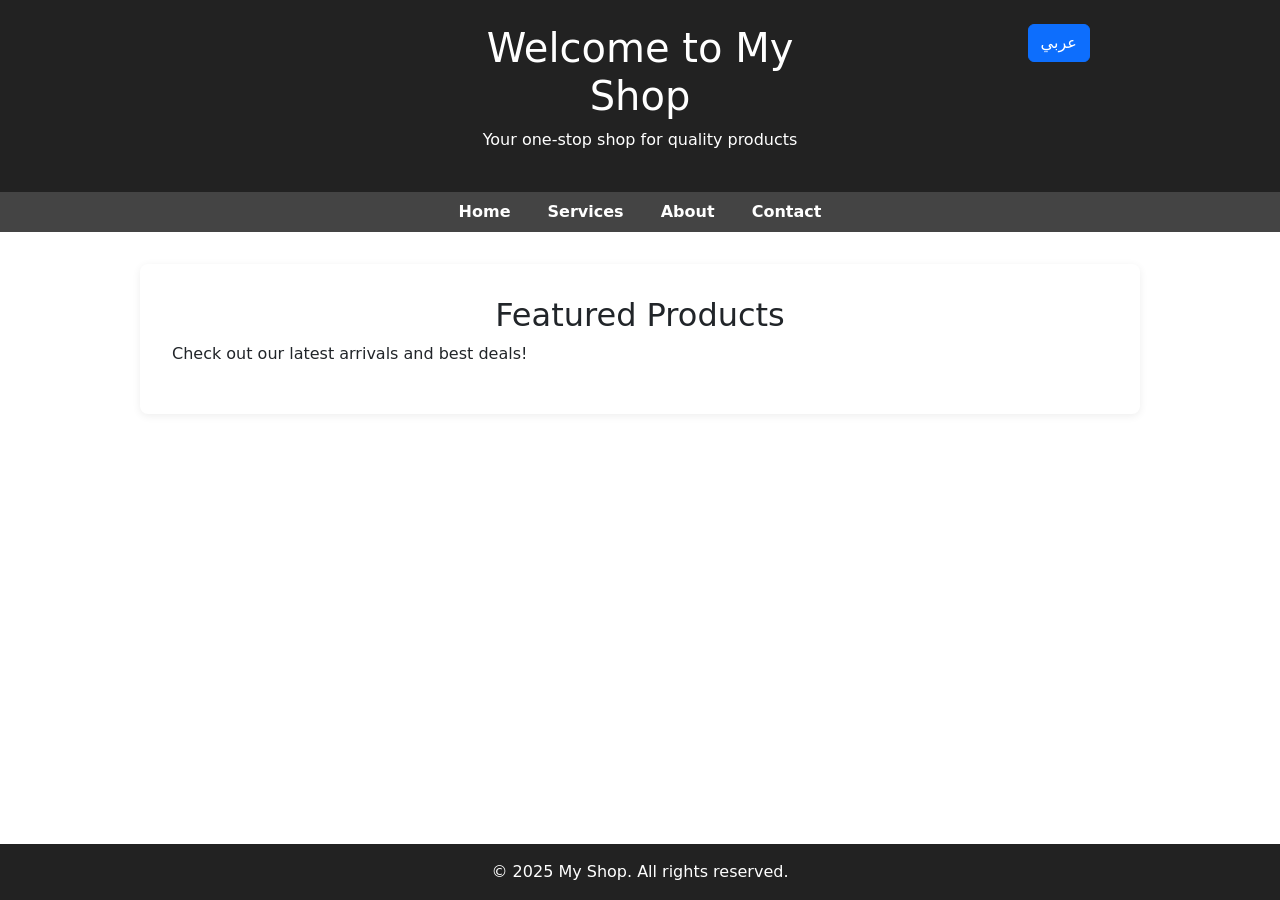
<file: index.html>
<!DOCTYPE html>
<html lang="en">

<head>
    <meta charset="UTF-8">
    <meta name="viewport" content="width=device-width, initial-scale=1.0">
    <title>My Shop</title>
    <link rel="stylesheet" href="styles/CSS/style.css">
    <link href="https://cdn.jsdelivr.net/npm/bootstrap@5.3.7/dist/css/bootstrap.min.css" rel="stylesheet"
        integrity="sha384-LN+7fdVzj6u52u30Kp6M/trliBMCMKTyK833zpbD+pXdCLuTusPj697FH4R/5mcr" crossorigin="anonymous">

    <script src="https://cdn.jsdelivr.net/npm/bootstrap@5.3.7/dist/js/bootstrap.bundle.min.js"
        integrity="sha384-ndDqU0Gzau9qJ1lfW4pNLlhNTkCfHzAVBReH9diLvGRem5+R9g2FzA8ZGN954O5Q"
        crossorigin="anonymous"></script>
    <script src="styles/js/script.js"></script>
</head>

<body>
    <header class="container-fluid">
        <div class="container-fluid text-center">
            <div class="row">
                <div class="col">
                    
                </div>
                <div class="col">
                    <h1>Welcome to My Shop</h1>
                    <p>Your one-stop shop for quality products</p>
                </div>
                <div class="col">
                   
                    <a href="Ar/index.html">
                        <div class="btn btn-primary col">
                            عربي
                        </div>
                    </a>
                    
                </div>
                </div>
            </div>
    </header>
    <div w3-include-html="top_nav.html"></div>
    <main>
        <h2>Featured Products</h2>
        <p>Check out our latest arrivals and best deals!</p>
        <!-- Product listings will go here -->
    </main>
    <footer>
        &copy; 2025 My Shop. All rights reserved.
    </footer>
</body>

</html>
</file>
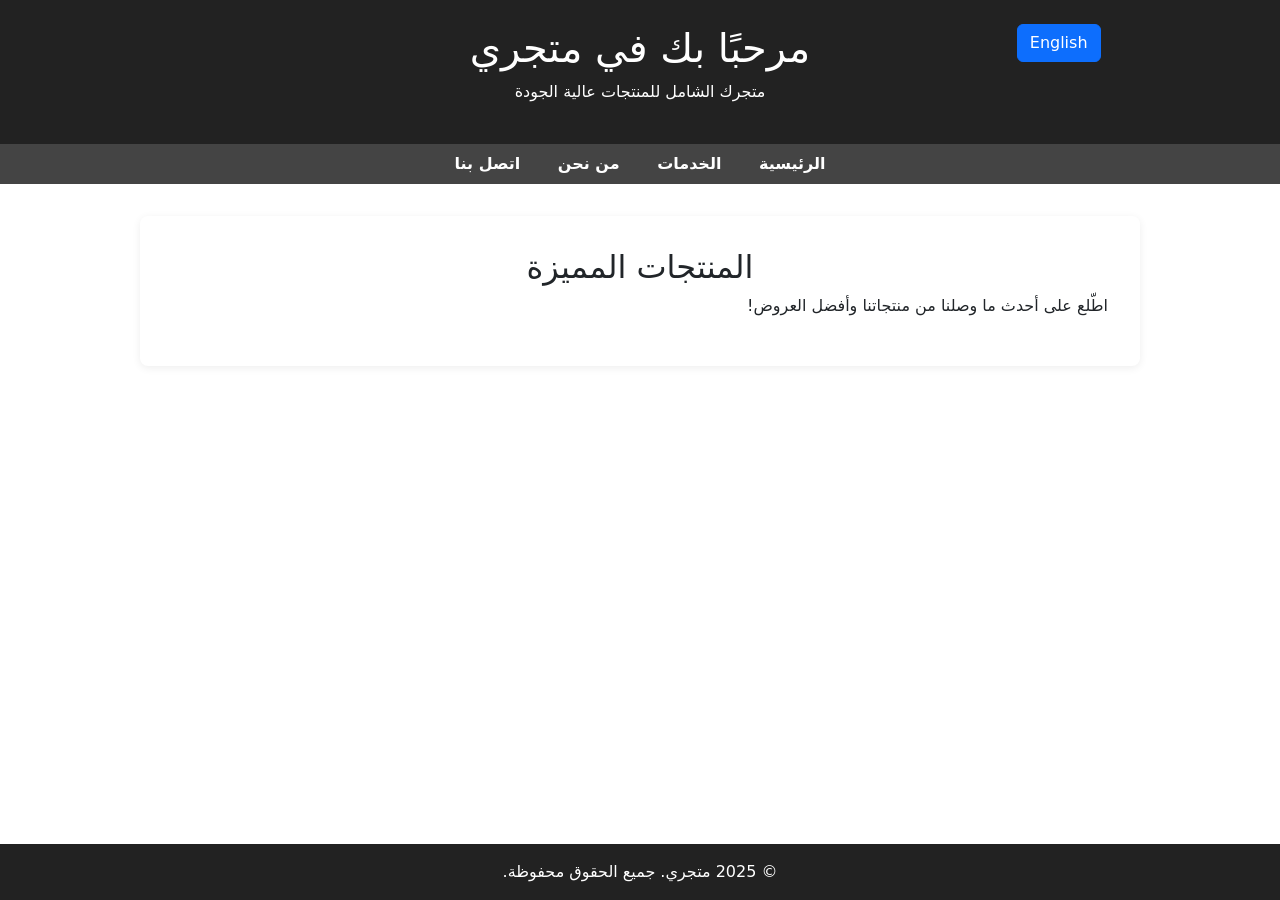
<file: Ar/index.html>
<!DOCTYPE html>
<html lang="en" dir="rtl">
<head>
    <meta charset="UTF-8">
    <meta name="viewport" content="width=device-width, initial-scale=1.0">
    <title>My Shop</title>
    <link rel="stylesheet" href="../styles/CSS/style.css">
    <link href="https://cdn.jsdelivr.net/npm/bootstrap@5.3.7/dist/css/bootstrap.min.css" rel="stylesheet" integrity="sha384-LN+7fdVzj6u52u30Kp6M/trliBMCMKTyK833zpbD+pXdCLuTusPj697FH4R/5mcr" crossorigin="anonymous">
    
    <script src="https://cdn.jsdelivr.net/npm/bootstrap@5.3.7/dist/js/bootstrap.bundle.min.js" integrity="sha384-ndDqU0Gzau9qJ1lfW4pNLlhNTkCfHzAVBReH9diLvGRem5+R9g2FzA8ZGN954O5Q" crossorigin="anonymous"></script>
    <script src="../styles/js/script.js"></script>
</head>
<body>
    <header class="container-fluid">
        <div class="container-fluid text-center">
            <div class="row">
                <div class="col">
                    <a href="../index.html">
                        <div class="btn btn-primary">
                            English
                        </div>
                    </a>
                </div>
                <div class="col">
                    <h1>
                        مرحبًا بك في متجري
                    </h1>
                    <p>
                        متجرك الشامل للمنتجات عالية الجودة
                    </p>
                </div>
                <div class="col">
    
                </div>
            </div>
    </header>
    <div w3-include-html="top_nav.html"></div>
    <main>
        <h2>
            المنتجات المميزة
        </h2>
        <p>
            اطّلع على أحدث ما وصلنا من منتجاتنا وأفضل العروض!
        </p>
        <!-- Product listings will go here -->
    </main>
    <footer>
        &copy; 2025 متجري. جميع الحقوق محفوظة.
    </footer>
</body>
</html>
</file>
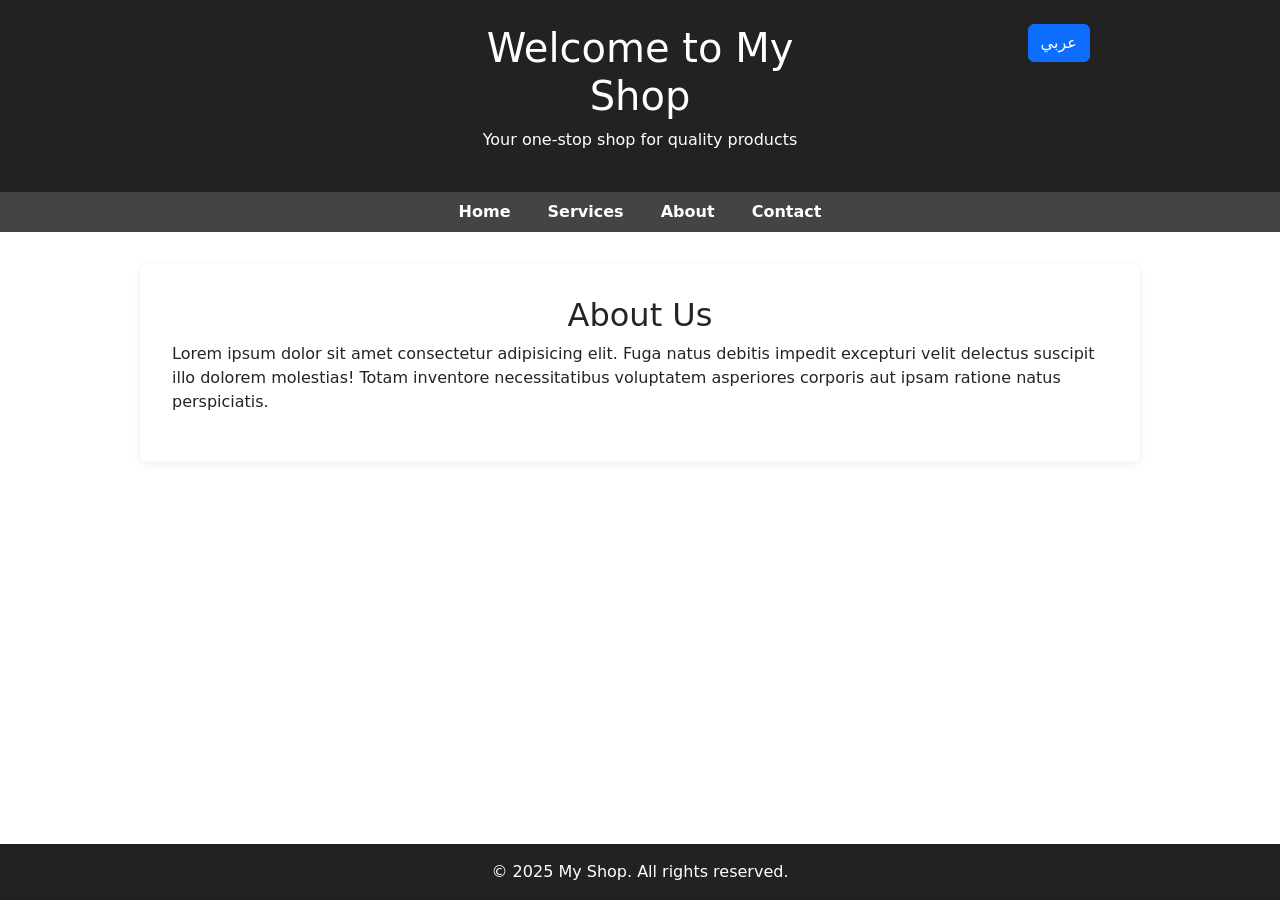
<file: about.html>
<!DOCTYPE html>
<html lang="en">

<head>
    <meta charset="UTF-8">
    <meta name="viewport" content="width=device-width, initial-scale=1.0">
    <title>My Shop</title>
    <link rel="stylesheet" href="styles/CSS/style.css">
    <link href="https://cdn.jsdelivr.net/npm/bootstrap@5.3.7/dist/css/bootstrap.min.css" rel="stylesheet"
        integrity="sha384-LN+7fdVzj6u52u30Kp6M/trliBMCMKTyK833zpbD+pXdCLuTusPj697FH4R/5mcr" crossorigin="anonymous">

    <script src="https://cdn.jsdelivr.net/npm/bootstrap@5.3.7/dist/js/bootstrap.bundle.min.js"
        integrity="sha384-ndDqU0Gzau9qJ1lfW4pNLlhNTkCfHzAVBReH9diLvGRem5+R9g2FzA8ZGN954O5Q"
        crossorigin="anonymous"></script>
    <script src="styles/js/script.js"></script>
</head>

<body>
    <header class="container-fluid">
        <div class="container-fluid text-center">
            <div class="row">
                <div class="col">
                    
                </div>
                <div class="col">
                    <h1>Welcome to My Shop</h1>
                    <p>Your one-stop shop for quality products</p>
                </div>
                <div class="col">
                   
                    <a href="Ar/about.html">
                        <div class="btn btn-primary col">
                            عربي
                        </div>
                    </a>
                    
                </div>
                </div>
            </div>
    </header>
    <div w3-include-html="top_nav.html"></div>
    <main>
        <h2>About Us</h2>
        <p>Lorem ipsum dolor sit amet consectetur adipisicing elit. Fuga natus debitis impedit excepturi velit delectus suscipit illo dolorem molestias! Totam inventore necessitatibus voluptatem asperiores corporis aut ipsam ratione natus perspiciatis.</p>
    </main>
    <footer>
        &copy; 2025 My Shop. All rights reserved.
    </footer>
</body>

</html>
</file>
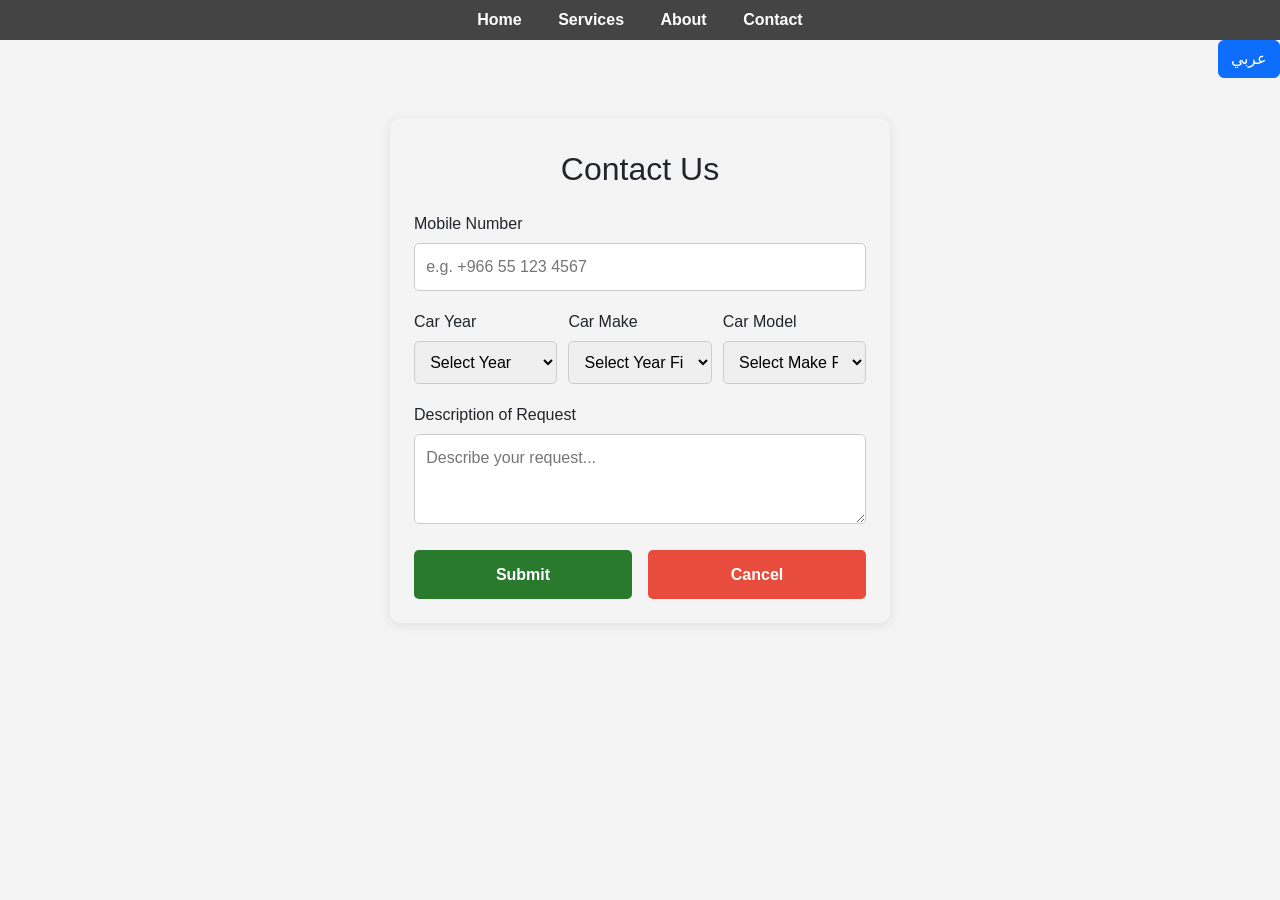
<file: contact.html>
<!DOCTYPE html>
<html lang="en">
<head>
    <meta charset="UTF-8">
    <meta name="viewport" content="width=device-width, initial-scale=1.0">
    <title>Contact Us</title>
    <link href="https://cdn.jsdelivr.net/npm/bootstrap@5.3.7/dist/css/bootstrap.min.css" rel="stylesheet" integrity="sha384-LN+7fdVzj6u52u30Kp6M/trliBMCMKTyK833zpbD+pXdCLuTusPj697FH4R/5mcr" crossorigin="anonymous">
    <link rel="stylesheet" href="styles/CSS/style.css">
    <script src="https://cdn.jsdelivr.net/npm/bootstrap@5.3.7/dist/js/bootstrap.bundle.min.js" integrity="sha384-ndDqU0Gzau9qJ1lfW4pNLlhNTkCfHzAVBReH9diLvGRem5+R9g2FzA8ZGN954O5Q" crossorigin="anonymous"></script>
    <script src="styles/js/script.js"></script>
</head>
<div w3-include-html="top_nav.html"></div>
<div class="col" dir="rtl">
                    <a href="Ar/contact.html">
                        <div class="btn btn-primary">
                            عربي
                        </div>
                    </a>
                </div>
<body>
    <div class="container">
        <h2>Contact Us</h2>
        <form>

            <label for="mobile">Mobile Number</label>
            <input type="tel" id="mobile" name="mobile" placeholder="e.g. +966 55 123 4567" required>

            <div class="form-row">
                <div>
                    <label for="year">Car Year</label>
                    <select id="year" name="year" required>
                        <option value="">Loading...</option>
                    </select>
                </div>
                <div>
                    <label for="make">Car Make</label>
                    <select id="make" name="make" required>
                        <option value="">Select Year First</option>
                    </select>
                </div>
                <div>
                    <label for="model">Car Model</label>
                    <select id="model" name="model" required>
                        <option value="">Select Make First</option>
                    </select>
                </div>
            </div>

            <label for="desc">Description of Request</label>
            <textarea id="desc" name="desc" placeholder="Describe your request..." required></textarea>

            <div class="btn-group">
                <button type="submit" class="btn-submit">Submit</button>
                <button type="reset" class="btn-cancel">Cancel</button>
            </div>
        </form>
    </div>
</body>
</html>
</file>
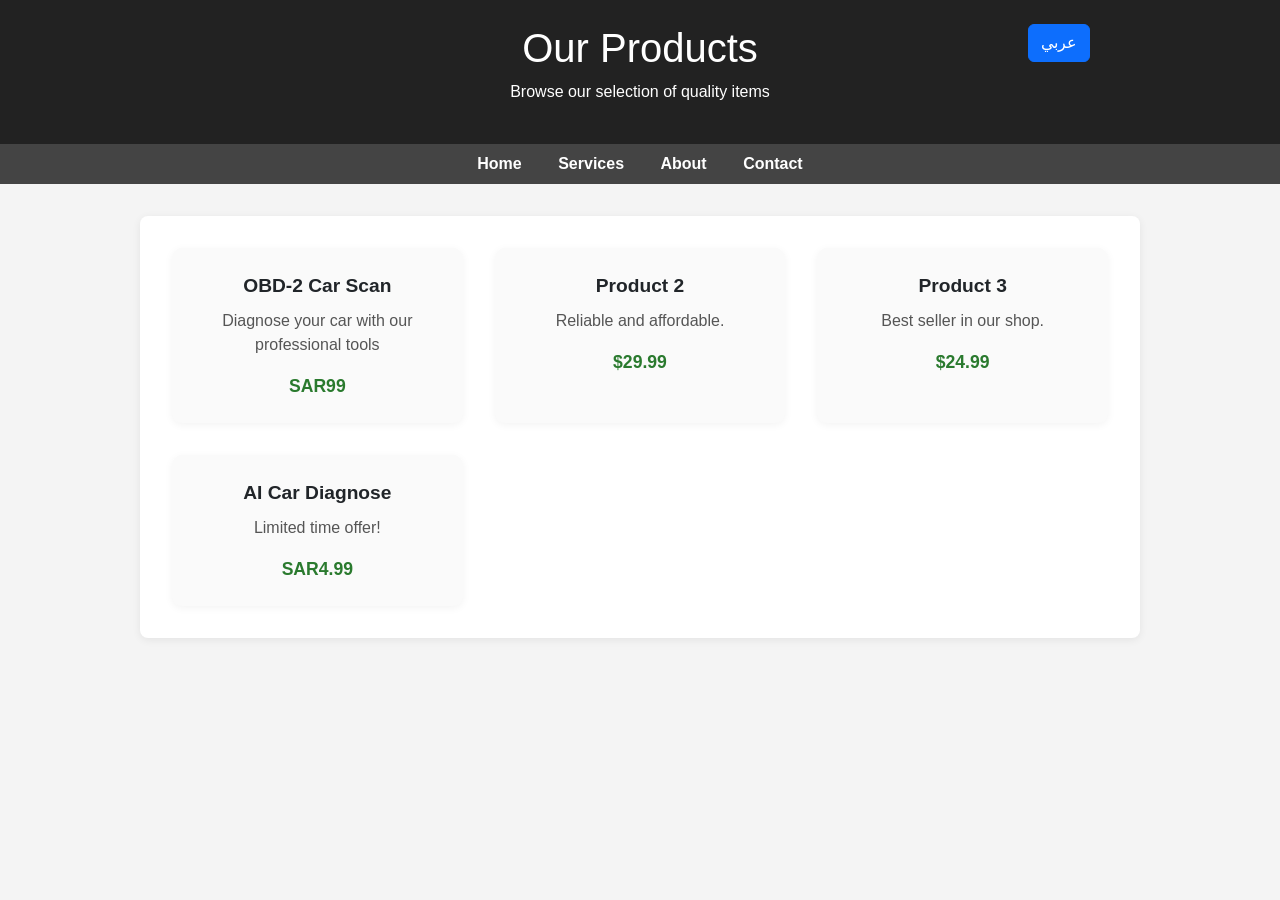
<file: services.html>
<!DOCTYPE html>
<html lang="en">
<head>
    <meta charset="UTF-8">
    <meta name="viewport" content="width=device-width, initial-scale=1.0">
    <title>Product List</title>
    <link href="https://cdn.jsdelivr.net/npm/bootstrap@5.3.7/dist/css/bootstrap.min.css" rel="stylesheet" integrity="sha384-LN+7fdVzj6u52u30Kp6M/trliBMCMKTyK833zpbD+pXdCLuTusPj697FH4R/5mcr" crossorigin="anonymous">
    <link rel="stylesheet" href="styles/CSS/style.css">
    <script src="https://cdn.jsdelivr.net/npm/bootstrap@5.3.7/dist/js/bootstrap.bundle.min.js" integrity="sha384-ndDqU0Gzau9qJ1lfW4pNLlhNTkCfHzAVBReH9diLvGRem5+R9g2FzA8ZGN954O5Q" crossorigin="anonymous"></script>
    <script src="styles/js/script.js"></script>
</head>
<body>
    <header class="container-fluid">
        <div class="container-fluid text-center">
            <div class="row">
                <div class="col">
    
                </div>
                <div class="col">
                    <h1>Our Products</h1>
                    <p>Browse our selection of quality items</p>
                </div>
                <div class="col">
    
                    <a href="Ar/services.html">
                        <div class="btn btn-primary col">
                            عربي
                        </div>
                    </a>
    
                </div>
            </div>
        </div>
    </header>
    <div w3-include-html="top_nav.html"></div>
    <main>
        <div class="product-list">
            <div class="product-item">
                <div class="product-title">OBD-2 Car Scan</div>
                <div class="product-desc">Diagnose your car with our professional tools</div>
                <div class="product-price">SAR99</div>
            </div>
            <div class="product-item">
                <div class="product-title">Product 2</div>
                <div class="product-desc">Reliable and affordable.</div>
                <div class="product-price">$29.99</div>
            </div>
            <div class="product-item">
                <div class="product-title">Product 3</div>
                <div class="product-desc">Best seller in our shop.</div>
                <div class="product-price">$24.99</div>
            </div>
            <div class="product-item">
                <div class="product-title">AI Car Diagnose</div>
                <div class="product-desc">Limited time offer!</div>
                <div class="product-price">SAR4.99</div>
            </div>
        </div>
    </main>
</body>
</html>
</file>
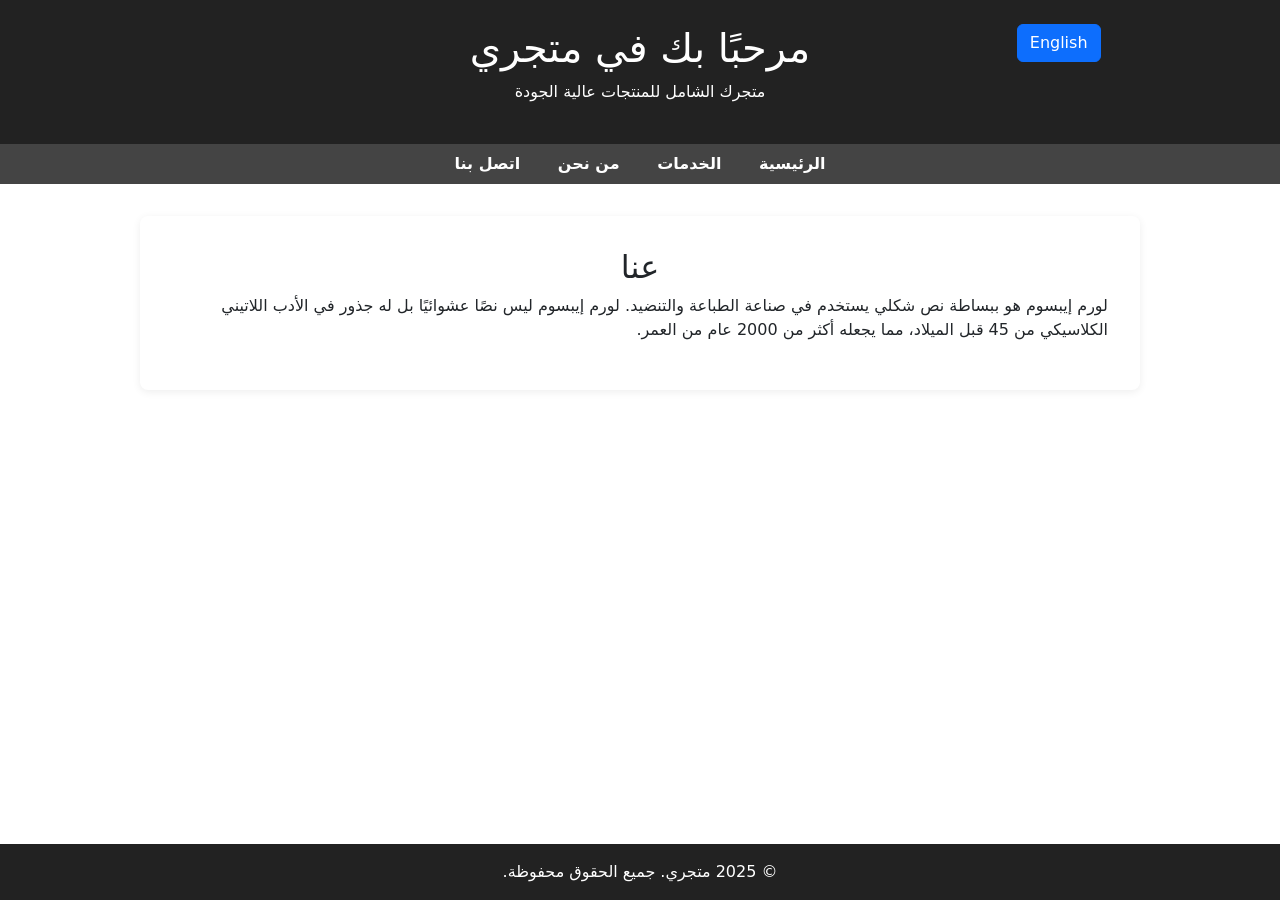
<file: Ar/about.html>
<!DOCTYPE html>
<html lang="en" dir="rtl">
<head>
    <meta charset="UTF-8">
    <meta name="viewport" content="width=device-width, initial-scale=1.0">
    <title>My Shop</title>
    <link rel="stylesheet" href="../styles/CSS/style.css">
    <link href="https://cdn.jsdelivr.net/npm/bootstrap@5.3.7/dist/css/bootstrap.min.css" rel="stylesheet" integrity="sha384-LN+7fdVzj6u52u30Kp6M/trliBMCMKTyK833zpbD+pXdCLuTusPj697FH4R/5mcr" crossorigin="anonymous">
    
    <script src="https://cdn.jsdelivr.net/npm/bootstrap@5.3.7/dist/js/bootstrap.bundle.min.js" integrity="sha384-ndDqU0Gzau9qJ1lfW4pNLlhNTkCfHzAVBReH9diLvGRem5+R9g2FzA8ZGN954O5Q" crossorigin="anonymous"></script>
    <script src="../styles/js/script.js"></script>
</head>
<body>
    <header class="container-fluid">
        <div class="container-fluid text-center">
            <div class="row">
                <div class="col">
                    <a href="../about.html">
                        <div class="btn btn-primary">
                            English
                        </div>
                    </a>
                </div>
                <div class="col">
                    <h1>
                        مرحبًا بك في متجري
                    </h1>
                    <p>
                        متجرك الشامل للمنتجات عالية الجودة
                    </p>
                </div>
                <div class="col">
    
                </div>
            </div>
    </header>
    <div w3-include-html="top_nav.html"></div>
    <main>
        <h2>
            عنا
        </h2>
        <p>
            لورم إيبسوم هو ببساطة نص شكلي يستخدم في صناعة الطباعة والتنضيد. لورم إيبسوم ليس نصًا عشوائيًا بل له جذور في الأدب اللاتيني الكلاسيكي من 45 قبل الميلاد، مما يجعله أكثر من 2000 عام من العمر.
        </p>
        <!-- Product listings will go here -->
    </main>
    <footer>
        &copy; 2025 متجري. جميع الحقوق محفوظة.
    </footer>
</body>
</html>
</file>
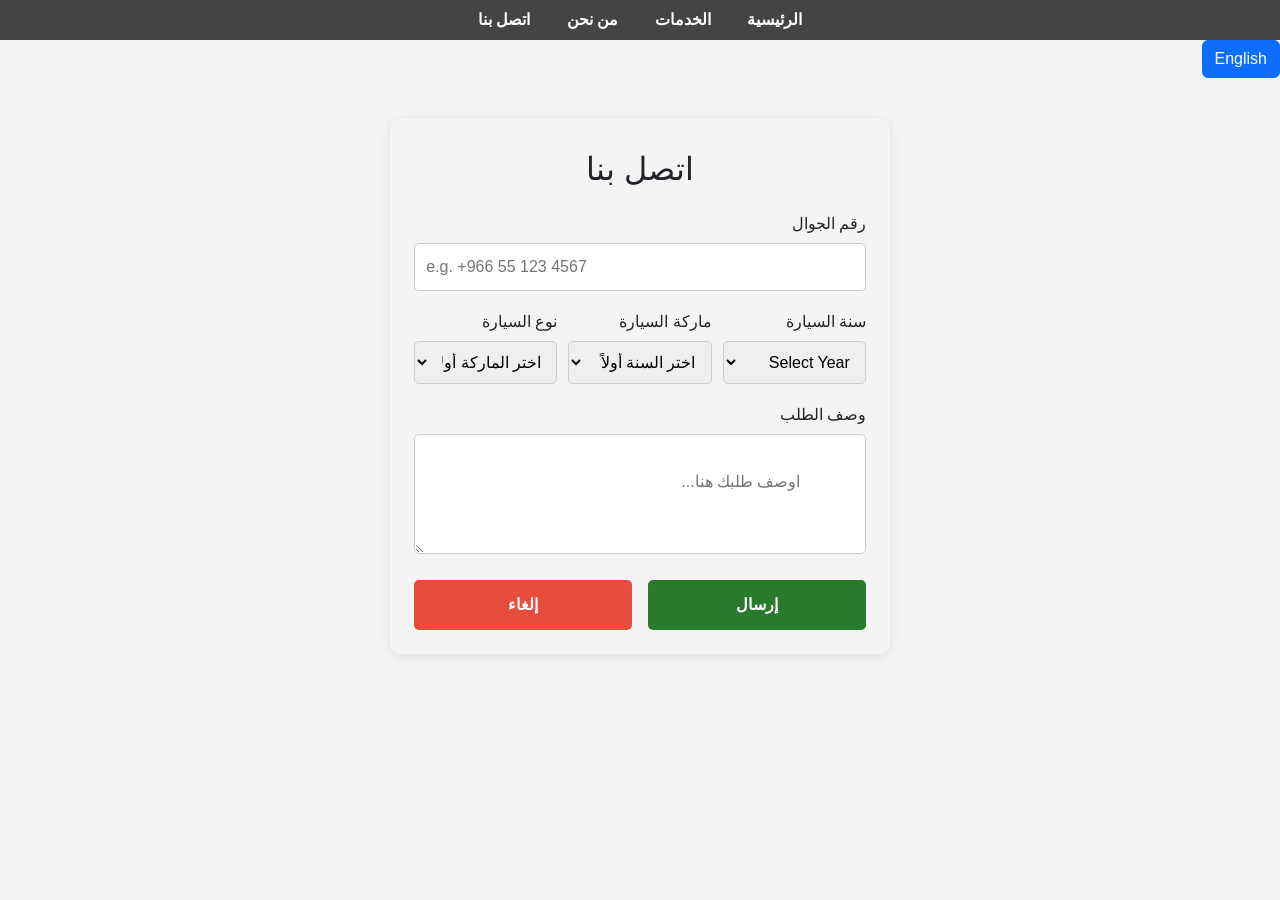
<file: Ar/contact.html>
<!DOCTYPE html>
<html lang="en" dir="rtl">
<head>
    <meta charset="UTF-8">
    <meta name="viewport" content="width=device-width, initial-scale=1.0">
    <title>اتصل بنا</title>
    <link href="https://cdn.jsdelivr.net/npm/bootstrap@5.3.7/dist/css/bootstrap.min.css" rel="stylesheet" integrity="sha384-LN+7fdVzj6u52u30Kp6M/trliBMCMKTyK833zpbD+pXdCLuTusPj697FH4R/5mcr" crossorigin="anonymous">
    <link rel="stylesheet" href="../styles/CSS/style.css">
    <script src="https://cdn.jsdelivr.net/npm/bootstrap@5.3.7/dist/js/bootstrap.bundle.min.js" integrity="sha384-ndDqU0Gzau9qJ1lfW4pNLlhNTkCfHzAVBReH9diLvGRem5+R9g2FzA8ZGN954O5Q" crossorigin="anonymous"></script>
    <script src="../styles/js/script.js"></script>
</head>
<div w3-include-html="top_nav.html"></div>
<div class="col">
                    <a href="../contact.html">
                        <div class="btn btn-primary">
                            English
                        </div>
                    </a>
                </div>
<body>
    <div class="container">
        <h2>
            اتصل بنا
        </h2>
        <form>

            <label for="mobile">
                رقم الجوال
            </label>
            <input type="tel" id="mobile" name="mobile" placeholder="e.g. +966 55 123 4567" required>

            <div class="form-row">
                <div>
                    <label for="year">
                        سنة السيارة
                    </label>
                    <select id="year" name="year" required>
                        <option value="">
                            جار التحميل...
                        </option>
                    </select>
                </div>
                <div>
                    <label for="make">
                        ماركة السيارة
                    </label>
                    <select id="make" name="make" required>
                        <option value="">
                            اختر السنة أولاً
                        </option>
                    </select>
                </div>
                <div>
                    <label for="model">
                        نوع السيارة
                    </label>
                    <select id="model" name="model" required>
                        <option value="">
                            اختر الماركة أولاً
                        </option>
                    </select>
                </div>
            </div>

            <label for="desc">
                وصف الطلب
            </label>
            <textarea id="desc" name="desc" placeholder="
            اوصف طلبك هنا..." rows="4" minlength="10" maxlength="500"
            " required></textarea>

            <div class="btn-group">
                <button type="submit" class="btn-submit">
                    إرسال
                </button>
                <button type="reset" class="btn-cancel">
                    إلغاء
                </button>
            </div>
        </form>
    </div>
</body>
</html>
</file>
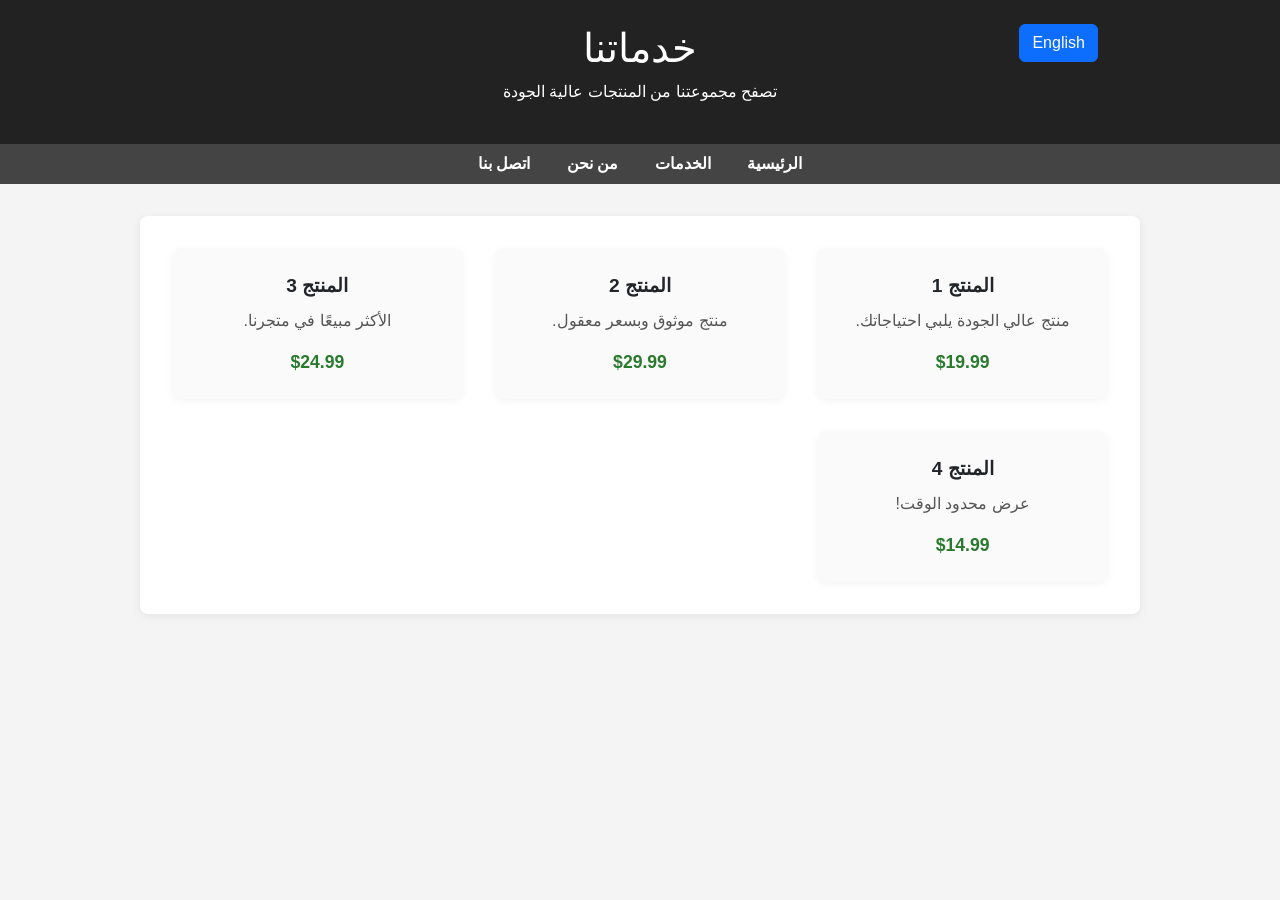
<file: Ar/services.html>
<!DOCTYPE html>
<html lang="en" dir="rtl">

<head>
    <meta charset="UTF-8">
    <meta name="viewport" content="width=device-width, initial-scale=1.0">
    <title>خدماتنا</title>
    <link href="https://cdn.jsdelivr.net/npm/bootstrap@5.3.7/dist/css/bootstrap.min.css" rel="stylesheet"
        integrity="sha384-LN+7fdVzj6u52u30Kp6M/trliBMCMKTyK833zpbD+pXdCLuTusPj697FH4R/5mcr" crossorigin="anonymous">
    <link rel="stylesheet" href="../styles/CSS/style.css">
    <script src="https://cdn.jsdelivr.net/npm/bootstrap@5.3.7/dist/js/bootstrap.bundle.min.js"
        integrity="sha384-ndDqU0Gzau9qJ1lfW4pNLlhNTkCfHzAVBReH9diLvGRem5+R9g2FzA8ZGN954O5Q"
        crossorigin="anonymous"></script>
    <script src="../styles/js/script.js"></script>
</head>

<body>
    <header class="container-fluid">
        <div class="container-fluid text-center">
            <div class="row">
                <div class="col">
                    <a href="../services.html">
                        <div class="btn btn-primary col">
                            English
                        </div>
                    </a>
                </div>
                <div class="col">
                    <h1>
                        خدماتنا
                    </h1>
                    <p>
                        تصفح مجموعتنا من المنتجات عالية الجودة
                    </p>
                </div>
                <div class="col">
                </div>
            </div>
        </div>
    </header>
    <div w3-include-html="top_nav.html"></div>
    <main>
        <div class="product-list">
            <div class="product-item">
                <div class="product-title">
                    المنتج 1
                </div>
                <div class="product-desc">
                    منتج عالي الجودة يلبي احتياجاتك.
                </div>
                <div class="product-price">$19.99</div>
            </div>
            <div class="product-item">
                <div class="product-title">
                    المنتج 2
                </div>
                <div class="product-desc">
                    منتج موثوق وبسعر معقول.
                </div>
                <div class="product-price">$29.99</div>
            </div>
            <div class="product-item">
                <div class="product-title">
                    المنتج 3
                </div>
                <div class="product-desc">
                    الأكثر مبيعًا في متجرنا.
                </div>
                <div class="product-price">$24.99</div>
            </div>
            <div class="product-item">
                <div class="product-title">
                    المنتج 4
                </div>
                <div class="product-desc">
                    عرض محدود الوقت!
                </div>
                <div class="product-price">$14.99</div>
            </div>
        </div>
    </main>
</body>

</html>
</file>
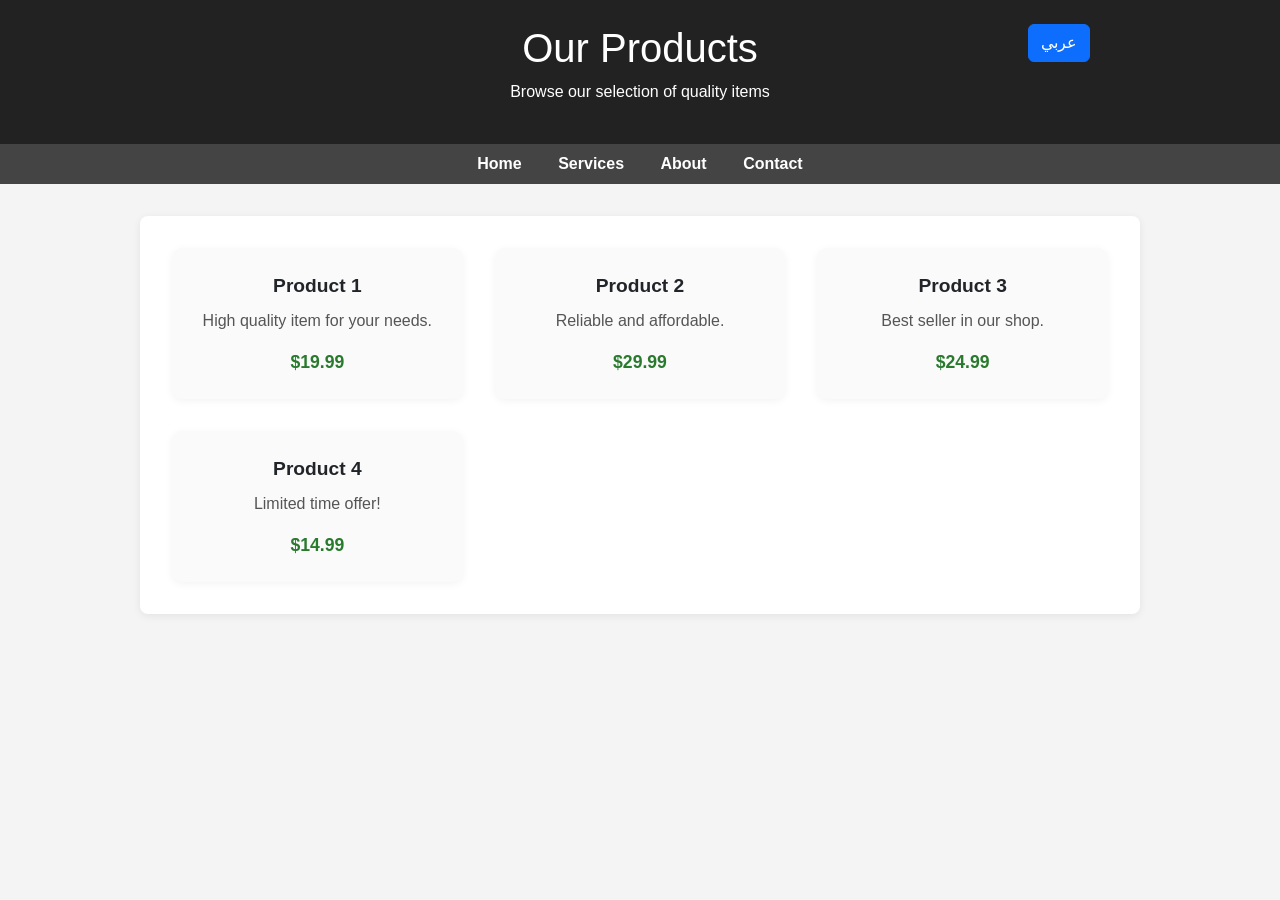
<file: Website.com/services.html>
<!DOCTYPE html>
<html lang="en">
<head>
    <meta charset="UTF-8">
    <meta name="viewport" content="width=device-width, initial-scale=1.0">
    <title>Product List</title>
    <link href="https://cdn.jsdelivr.net/npm/bootstrap@5.3.7/dist/css/bootstrap.min.css" rel="stylesheet" integrity="sha384-LN+7fdVzj6u52u30Kp6M/trliBMCMKTyK833zpbD+pXdCLuTusPj697FH4R/5mcr" crossorigin="anonymous">
    <link rel="stylesheet" href="styles/CSS/style.css">
    <script src="https://cdn.jsdelivr.net/npm/bootstrap@5.3.7/dist/js/bootstrap.bundle.min.js" integrity="sha384-ndDqU0Gzau9qJ1lfW4pNLlhNTkCfHzAVBReH9diLvGRem5+R9g2FzA8ZGN954O5Q" crossorigin="anonymous"></script>
    <script src="styles/js/script.js"></script>
</head>
<body>
    <header class="container-fluid">
        <div class="container-fluid text-center">
            <div class="row">
                <div class="col">
    
                </div>
                <div class="col">
                    <h1>Our Products</h1>
                    <p>Browse our selection of quality items</p>
                </div>
                <div class="col">
    
                    <a href="Ar/services.html">
                        <div class="btn btn-primary col">
                            عربي
                        </div>
                    </a>
    
                </div>
            </div>
        </div>
    </header>
    <div w3-include-html="top_nav.html"></div>
    <main>
        <div class="product-list">
            <div class="product-item">
                <div class="product-title">Product 1</div>
                <div class="product-desc">High quality item for your needs.</div>
                <div class="product-price">$19.99</div>
            </div>
            <div class="product-item">
                <div class="product-title">Product 2</div>
                <div class="product-desc">Reliable and affordable.</div>
                <div class="product-price">$29.99</div>
            </div>
            <div class="product-item">
                <div class="product-title">Product 3</div>
                <div class="product-desc">Best seller in our shop.</div>
                <div class="product-price">$24.99</div>
            </div>
            <div class="product-item">
                <div class="product-title">Product 4</div>
                <div class="product-desc">Limited time offer!</div>
                <div class="product-price">$14.99</div>
            </div>
        </div>
    </main>
</body>
</html>
</file>
<file: styles/CSS/style.css>
body {
            font-family: Arial, sans-serif;
            margin: 0;
            padding: 0;
            background: #f4f4f4;
        }
        header {
            background: #222;
            color: #fff;
            padding: 1.5rem 0;
            text-align: center;
        }
        nav {
            background: #444;
            padding: 0.5rem 0;
            text-align: center;
        }
        nav a {
            color: #fff;
            margin: 0 1rem;
            text-decoration: none;
            font-weight: bold;
        }
        main {
            max-width: 900px;
            margin: 2rem auto;
            background: #fff;
            padding: 2rem;
            border-radius: 8px;
            box-shadow: 0 2px 8px rgba(0,0,0,0.07);
        }
        footer {
            background: #222;
            color: #fff;
            text-align: center;
            padding: 1rem 0;
            position: fixed;
            width: 100%;
            bottom: 0;
        }
        body {
            font-family: Arial, sans-serif;
            margin: 0;
            padding: 0;
            background: #f4f4f4;
        }
        header {
            background: #222;
            color: #fff;
            padding: 1.5rem 0;
            text-align: center;
        }
        main {
            max-width: 1000px;
            margin: 2rem auto;
            background: #fff;
            padding: 2rem;
            border-radius: 8px;
            box-shadow: 0 2px 8px rgba(0,0,0,0.07);
        }
        .product-list {
            display: grid;
            grid-template-columns: repeat(auto-fit, minmax(220px, 1fr));
            gap: 2rem;
        }
        .product-item {
            background: #fafafa;
            border-radius: 10px;
            box-shadow: 0 2px 8px rgba(0,0,0,0.05);
            padding: 1.5rem 1rem;
            text-align: center;
            transition: transform 0.3s cubic-bezier(.25,1.7,.45,.87), box-shadow 0.3s;
            cursor: pointer;
            position: relative;
            overflow: hidden;
        }
        .product-item:hover {
            transform: translateY(-12px) scale(1.04) rotate(-1deg);
            box-shadow: 0 8px 24px rgba(0,0,0,0.13);
            z-index: 2;
        }
        .product-item::before {
            content: "";
            position: absolute;
            left: 50%;
            top: 50%;
            width: 0;
            height: 0;
            background: radial-gradient(circle, #e0e7ff 0%, transparent 70%);
            opacity: 0.5;
            transform: translate(-50%, -50%) scale(0.7);
            transition: width 0.4s, height 0.4s;
            z-index: 0;
        }
        .product-item:hover::before {
            width: 250px;
            height: 250px;
        }
        .product-title {
            font-size: 1.2rem;
            font-weight: bold;
            margin-bottom: 0.5rem;
            position: relative;
            z-index: 1;
        }
        .product-desc {
            color: #555;
            font-size: 1rem;
            margin-bottom: 1rem;
            position: relative;
            z-index: 1;
        }
        .product-price {
            color: #2a7a2e;
            font-weight: bold;
            font-size: 1.1rem;
            position: relative;
            z-index: 1;
        }
        body {
            font-family: Arial, sans-serif;
            background: #f4f4f4;
            margin: 0;
            padding: 0;
        }
        .container {
            max-width: 500px;
            margin: 2.5rem auto;
            
            padding: 2rem 1.5rem 1.5rem 1.5rem;
            border-radius: 10px;
            box-shadow: 0 2px 12px rgba(0,0,0,0.09);
        }
        h2 {
            text-align: center;
            margin-bottom: 1.5rem;
        }
        label {
            display: block;
            margin-bottom: 0.4rem;
            font-weight: 500;
        }
        input, select, textarea {
            width: 100%;
            padding: 0.7rem;
            margin-bottom: 1.2rem;
            border: 1px solid #ccc;
            border-radius: 5px;
            font-size: 1rem;
            box-sizing: border-box;
        }
        textarea {
            min-height: 90px;
            resize: vertical;
        }
        .form-row {
            display: flex;
            gap: 0.7rem;
        }
        .form-row > div {
            flex: 1;
        }
        .btn-group {
            display: flex;
            justify-content: space-between;
            gap: 1rem;
        }
        button {
            flex: 1;
            padding: 0.8rem 0;
            border: none;
            border-radius: 5px;
            font-size: 1rem;
            font-weight: bold;
            cursor: pointer;
            transition: background 0.2s;
        }
        .btn-submit {
            background: #2a7a2e;
            color: #fff;
        }
        .btn-submit:hover {
            background: #256626;
        }
        .btn-cancel {
            background: #e74c3c;
            color: #fff;
        }
        .btn-cancel:hover {
            background: #c0392b;
        }
        @media (max-width: 600px) {
            .container {
                padding: 1rem 0.5rem;
            }
            .form-row {
                flex-direction: column;
                gap: 0;
            }
        }
</file>
<file: Website.com/styles/CSS/style.css>
body {
            font-family: Arial, sans-serif;
            margin: 0;
            padding: 0;
            background: #f4f4f4;
        }
        header {
            background: #222;
            color: #fff;
            padding: 1.5rem 0;
            text-align: center;
        }
        nav {
            background: #444;
            padding: 0.5rem 0;
            text-align: center;
        }
        nav a {
            color: #fff;
            margin: 0 1rem;
            text-decoration: none;
            font-weight: bold;
        }
        main {
            max-width: 900px;
            margin: 2rem auto;
            background: #fff;
            padding: 2rem;
            border-radius: 8px;
            box-shadow: 0 2px 8px rgba(0,0,0,0.07);
        }
        footer {
            background: #222;
            color: #fff;
            text-align: center;
            padding: 1rem 0;
            position: fixed;
            width: 100%;
            bottom: 0;
        }
        body {
            font-family: Arial, sans-serif;
            margin: 0;
            padding: 0;
            background: #f4f4f4;
        }
        header {
            background: #222;
            color: #fff;
            padding: 1.5rem 0;
            text-align: center;
        }
        main {
            max-width: 1000px;
            margin: 2rem auto;
            background: #fff;
            padding: 2rem;
            border-radius: 8px;
            box-shadow: 0 2px 8px rgba(0,0,0,0.07);
        }
        .product-list {
            display: grid;
            grid-template-columns: repeat(auto-fit, minmax(220px, 1fr));
            gap: 2rem;
        }
        .product-item {
            background: #fafafa;
            border-radius: 10px;
            box-shadow: 0 2px 8px rgba(0,0,0,0.05);
            padding: 1.5rem 1rem;
            text-align: center;
            transition: transform 0.3s cubic-bezier(.25,1.7,.45,.87), box-shadow 0.3s;
            cursor: pointer;
            position: relative;
            overflow: hidden;
        }
        .product-item:hover {
            transform: translateY(-12px) scale(1.04) rotate(-1deg);
            box-shadow: 0 8px 24px rgba(0,0,0,0.13);
            z-index: 2;
        }
        .product-item::before {
            content: "";
            position: absolute;
            left: 50%;
            top: 50%;
            width: 0;
            height: 0;
            background: radial-gradient(circle, #e0e7ff 0%, transparent 70%);
            opacity: 0.5;
            transform: translate(-50%, -50%) scale(0.7);
            transition: width 0.4s, height 0.4s;
            z-index: 0;
        }
        .product-item:hover::before {
            width: 250px;
            height: 250px;
        }
        .product-title {
            font-size: 1.2rem;
            font-weight: bold;
            margin-bottom: 0.5rem;
            position: relative;
            z-index: 1;
        }
        .product-desc {
            color: #555;
            font-size: 1rem;
            margin-bottom: 1rem;
            position: relative;
            z-index: 1;
        }
        .product-price {
            color: #2a7a2e;
            font-weight: bold;
            font-size: 1.1rem;
            position: relative;
            z-index: 1;
        }
        body {
            font-family: Arial, sans-serif;
            background: #f4f4f4;
            margin: 0;
            padding: 0;
        }
        .container {
            max-width: 500px;
            margin: 2.5rem auto;
            
            padding: 2rem 1.5rem 1.5rem 1.5rem;
            border-radius: 10px;
            box-shadow: 0 2px 12px rgba(0,0,0,0.09);
        }
        h2 {
            text-align: center;
            margin-bottom: 1.5rem;
        }
        label {
            display: block;
            margin-bottom: 0.4rem;
            font-weight: 500;
        }
        input, select, textarea {
            width: 100%;
            padding: 0.7rem;
            margin-bottom: 1.2rem;
            border: 1px solid #ccc;
            border-radius: 5px;
            font-size: 1rem;
            box-sizing: border-box;
        }
        textarea {
            min-height: 90px;
            resize: vertical;
        }
        .form-row {
            display: flex;
            gap: 0.7rem;
        }
        .form-row > div {
            flex: 1;
        }
        .btn-group {
            display: flex;
            justify-content: space-between;
            gap: 1rem;
        }
        button {
            flex: 1;
            padding: 0.8rem 0;
            border: none;
            border-radius: 5px;
            font-size: 1rem;
            font-weight: bold;
            cursor: pointer;
            transition: background 0.2s;
        }
        .btn-submit {
            background: #2a7a2e;
            color: #fff;
        }
        .btn-submit:hover {
            background: #256626;
        }
        .btn-cancel {
            background: #e74c3c;
            color: #fff;
        }
        .btn-cancel:hover {
            background: #c0392b;
        }
        @media (max-width: 600px) {
            .container {
                padding: 1rem 0.5rem;
            }
            .form-row {
                flex-direction: column;
                gap: 0;
            }
        }
</file>
